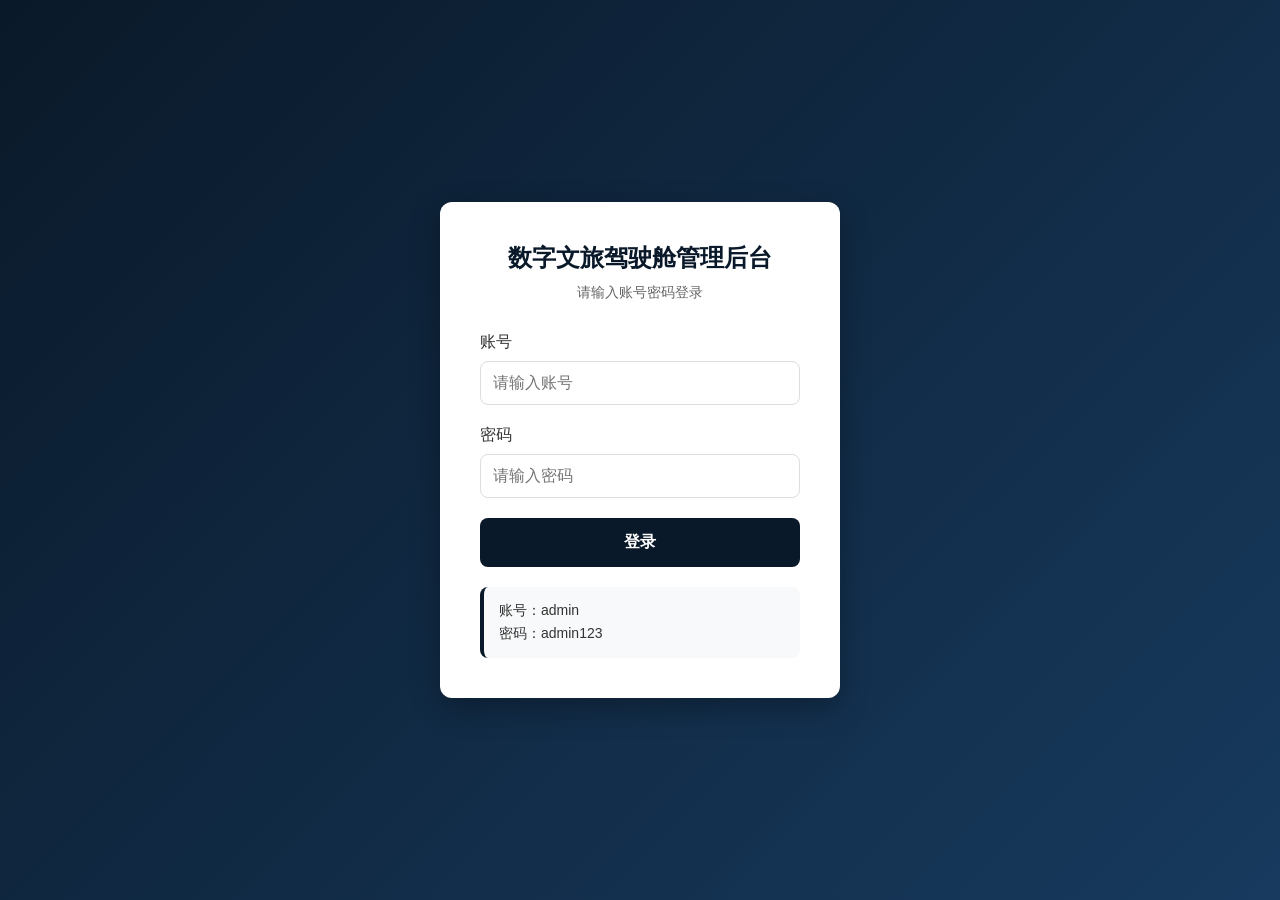
<file: login.html>
<!DOCTYPE html>
<html lang="zh-CN">
<head>
    <meta charset="UTF-8">
    <meta name="viewport" content="width=device-width, initial-scale=1.0">
    <title>登录 - 数字文旅驾驶舱管理后台</title>
    <link rel="stylesheet" href="admin-style.css">
</head>
<body>
    <div class="login-container">
        <div class="login-card">
            <div class="login-header">
                <h2>数字文旅驾驶舱管理后台</h2>
                <p>请输入账号密码登录</p>
            </div>
            <form id="login-form">
                <div class="form-group">
                    <label for="username">账号</label>
                    <input type="text" id="username" name="username" required placeholder="请输入账号">
                </div>
                <div class="form-group">
                    <label for="password">密码</label>
                    <input type="password" id="password" name="password" required placeholder="请输入密码">
                </div>
                <button type="submit" class="login-btn">登录</button>
            </form>
            <div class="login-hint">
                <p>账号：admin</p>
                <p>密码：admin123</p>
            </div>
        </div>
    </div>
    <script src="admin-script.js"></script>
</body>
</html>
</file>
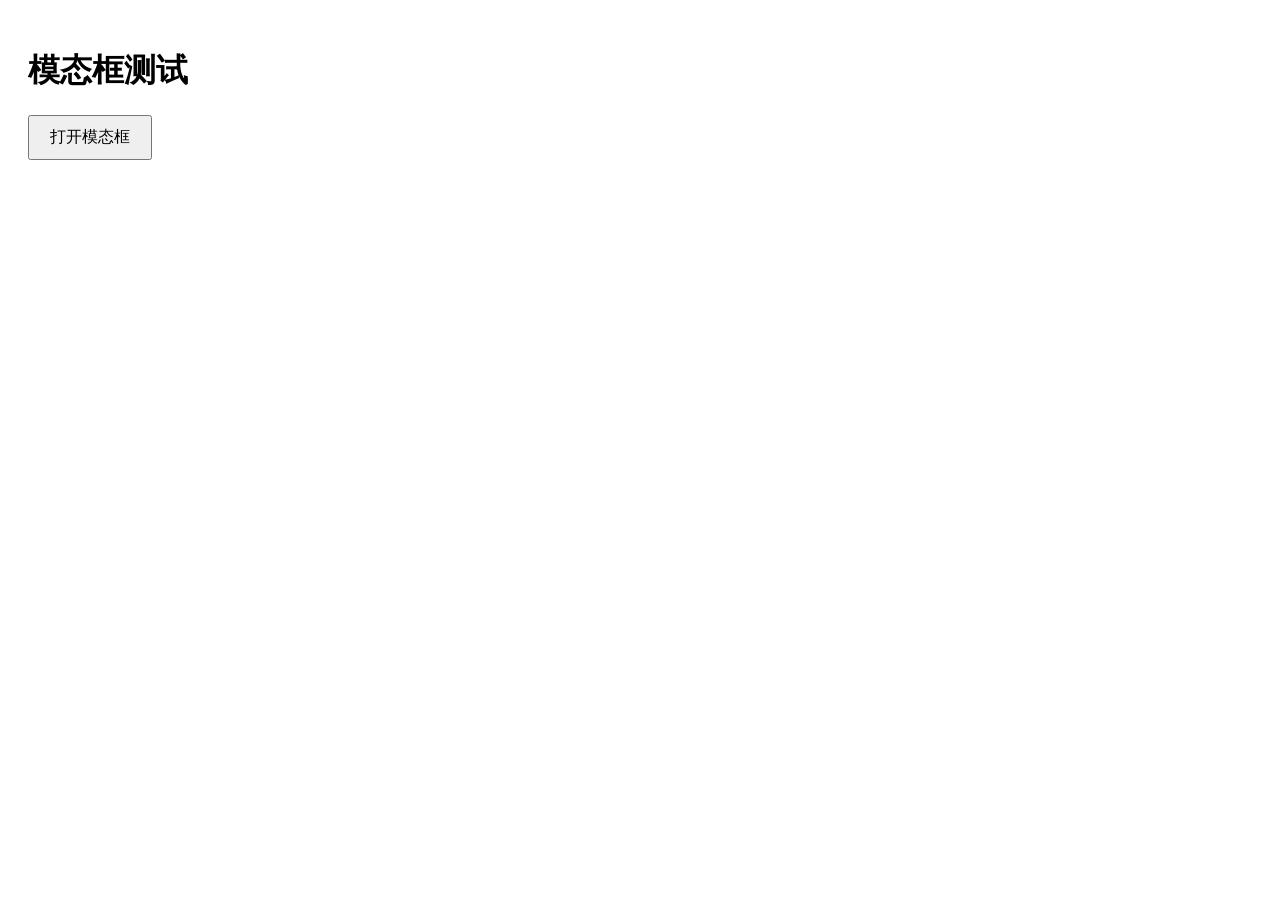
<file: test-modal.html>
<!DOCTYPE html>
<html lang="zh-CN">
<head>
    <meta charset="UTF-8">
    <meta name="viewport" content="width=device-width, initial-scale=1.0">
    <title>模态框测试</title>
    <style>
        body {
            font-family: Arial, sans-serif;
            padding: 20px;
        }
        .modal {
            display: none;
            position: fixed;
            z-index: 1000;
            left: 0;
            top: 0;
            width: 100%;
            height: 100%;
            overflow: auto;
            background-color: rgba(0, 0, 0, 0.5);
        }
        .modal-content {
            background-color: #fefefe;
            margin: 15% auto;
            padding: 20px;
            border: 1px solid #888;
            width: 80%;
            max-width: 500px;
        }
        .close {
            color: #aaa;
            float: right;
            font-size: 28px;
            font-weight: bold;
        }
        .close:hover {
            color: black;
            text-decoration: none;
            cursor: pointer;
        }
        button {
            padding: 10px 20px;
            font-size: 16px;
            cursor: pointer;
        }
    </style>
</head>
<body>
    <h1>模态框测试</h1>
    <button onclick="openModal()">打开模态框</button>

    <div id="myModal" class="modal">
        <div class="modal-content">
            <span class="close" onclick="closeModal()">&times;</span>
            <h2>测试模态框</h2>
            <p>这是一个测试模态框，用于验证模态框功能是否正常工作。</p>
        </div>
    </div>

    <script>
        function openModal() {
            console.log('Button clicked!');
            document.getElementById('myModal').style.display = 'block';
        }

        function closeModal() {
            document.getElementById('myModal').style.display = 'none';
        }

        window.onclick = function(event) {
            const modal = document.getElementById('myModal');
            if (event.target == modal) {
                closeModal();
            }
        }
    </script>
</body>
</html>
</file>
<file: admin-style.css>
/* 全局样式 */
* {
    margin: 0;
    padding: 0;
    box-sizing: border-box;
}

body {
    font-family: 'Segoe UI', Tahoma, Geneva, Verdana, sans-serif;
    background-color: #f0f2f5;
    color: #333;
    overflow-x: hidden;
}

/* 登录页面样式 */
.login-container {
    width: 100vw;
    height: 100vh;
    display: flex;
    justify-content: center;
    align-items: center;
    background: linear-gradient(135deg, #0a1929 0%, #173a5e 100%);
}

.login-card {
    background: white;
    border-radius: 12px;
    padding: 40px;
    box-shadow: 0 10px 30px rgba(0, 0, 0, 0.3);
    width: 400px;
    max-width: 90%;
}

.login-header {
    text-align: center;
    margin-bottom: 30px;
}

.login-header h2 {
    font-size: 24px;
    font-weight: 600;
    color: #0a1929;
    margin-bottom: 10px;
}

.login-header p {
    color: #666;
    font-size: 14px;
}

.login-hint {
    margin-top: 20px;
    padding: 15px;
    background-color: #f8f9fa;
    border-radius: 8px;
    border-left: 4px solid #0a1929;
}

.login-hint p {
    color: #333;
    font-size: 14px;
    margin-bottom: 5px;
}

.login-hint p:last-child {
    margin-bottom: 0;
}

.form-group {
    margin-bottom: 20px;
}

.form-group label {
    display: block;
    margin-bottom: 8px;
    font-weight: 500;
    color: #333;
}

.form-group input {
    width: 100%;
    padding: 12px;
    border: 1px solid #ddd;
    border-radius: 8px;
    font-size: 16px;
    transition: border-color 0.3s ease;
}

.form-group input:focus {
    outline: none;
    border-color: #64b5f6;
    box-shadow: 0 0 0 2px rgba(100, 181, 246, 0.2);
}

.login-btn {
    width: 100%;
    padding: 14px;
    background: #0a1929;
    color: white;
    border: none;
    border-radius: 8px;
    font-size: 16px;
    font-weight: 600;
    cursor: pointer;
    transition: background-color 0.3s ease;
}

.login-btn:hover {
    background: #173a5e;
}

/* 管理后台样式 */
.admin-container {
    display: flex;
    height: 100vh;
}

/* 侧边栏 */
.sidebar {
    width: 250px;
    background: #0a1929;
    color: white;
    padding: 20px;
    display: flex;
    flex-direction: column;
}

.sidebar-header {
    margin-bottom: 30px;
    padding-bottom: 20px;
    border-bottom: 1px solid rgba(255, 255, 255, 0.1);
}

.sidebar-header h3 {
    font-size: 18px;
    font-weight: 600;
}

.sidebar-nav {
    flex: 1;
}

.nav-item {
    margin-bottom: 10px;
}

.nav-item a {
    display: block;
    padding: 12px 15px;
    color: #e6f1ff;
    text-decoration: none;
    border-radius: 8px;
    transition: all 0.3s ease;
}

.nav-item a:hover {
    background: rgba(100, 181, 246, 0.2);
    color: #64b5f6;
}

.nav-item.active a {
    background: rgba(100, 181, 246, 0.3);
    color: #64b5f6;
}

/* 主内容区 */
.main-content {
    flex: 1;
    display: flex;
    flex-direction: column;
    overflow: hidden;
}

/* 顶部导航栏 */
.top-nav {
    background: white;
    padding: 15px 20px;
    box-shadow: 0 2px 10px rgba(0, 0, 0, 0.1);
    display: flex;
    justify-content: space-between;
    align-items: center;
}

.top-nav h2 {
    font-size: 18px;
    font-weight: 600;
    color: #333;
}

.user-info {
    display: flex;
    align-items: center;
    gap: 10px;
}

.user-info span {
    font-size: 14px;
    color: #666;
}

.logout-btn {
    padding: 8px 16px;
    background: #f44336;
    color: white;
    border: none;
    border-radius: 4px;
    font-size: 14px;
    cursor: pointer;
    transition: background-color 0.3s ease;
}

.logout-btn:hover {
    background: #d32f2f;
}

/* 内容区域 */
.content-area {
    flex: 1;
    padding: 20px;
    overflow-y: auto;
    background: #f5f7fa;
}

/* 页面标题 */
.page-title {
    font-size: 24px;
    font-weight: 600;
    color: #333;
    margin-bottom: 20px;
}

/* 卡片样式 */
.card {
    background: white;
    border-radius: 12px;
    padding: 20px;
    box-shadow: 0 2px 10px rgba(0, 0, 0, 0.05);
    margin-bottom: 20px;
}

.card-header {
    display: flex;
    justify-content: space-between;
    align-items: center;
    margin-bottom: 20px;
    padding-bottom: 15px;
    border-bottom: 1px solid #eee;
}

.card-header h3 {
    font-size: 18px;
    font-weight: 600;
    color: #333;
}

/* 按钮样式 */
.btn {
    padding: 10px 20px;
    border: none;
    border-radius: 6px;
    font-size: 14px;
    font-weight: 500;
    cursor: pointer;
    transition: all 0.3s ease;
}

.btn-primary {
    background: #0a1929;
    color: white;
}

.btn-primary:hover {
    background: #173a5e;
}

.btn-secondary {
    background: #6c757d;
    color: white;
}

.btn-secondary:hover {
    background: #5a6268;
}

.btn-success {
    background: #28a745;
    color: white;
}

.btn-success:hover {
    background: #218838;
}

.btn-danger {
    background: #dc3545;
    color: white;
}

.btn-danger:hover {
    background: #c82333;
}

/* 表单样式 */
.form-container {
    max-width: 600px;
}

.form-row {
    display: flex;
    gap: 20px;
    margin-bottom: 20px;
}

.form-col {
    flex: 1;
}

/* 表格样式 */
.data-table {
    width: 100%;
    border-collapse: collapse;
    font-size: 14px;
}

.data-table th {
    background: #f8f9fa;
    padding: 12px;
    text-align: left;
    font-weight: 600;
    color: #333;
    border-bottom: 2px solid #dee2e6;
}

.data-table td {
    padding: 12px;
    border-bottom: 1px solid #dee2e6;
    color: #333;
}

.data-table tr:hover {
    background: #f8f9fa;
}

/* 操作按钮组 */
.action-buttons {
    display: flex;
    gap: 10px;
}

.action-btn {
    padding: 6px 12px;
    border: none;
    border-radius: 4px;
    font-size: 12px;
    cursor: pointer;
    transition: all 0.3s ease;
}

/* 模态框样式 */
.modal {
    position: fixed;
    top: 0;
    left: 0;
    width: 100%;
    height: 100%;
    background: rgba(0, 0, 0, 0.5);
    display: flex;
    justify-content: center;
    align-items: center;
    z-index: 1000;
    opacity: 0;
    visibility: hidden;
    transition: all 0.3s ease;
}

.modal.active {
    opacity: 1;
    visibility: visible;
}

.modal-content {
    background: white;
    border-radius: 12px;
    padding: 30px;
    width: 500px;
    max-width: 90%;
    max-height: 80vh;
    overflow-y: auto;
    transform: translateY(-20px);
    transition: transform 0.3s ease;
}

.modal.active .modal-content {
    transform: translateY(0);
}

.modal-header {
    display: flex;
    justify-content: space-between;
    align-items: center;
    margin-bottom: 20px;
    padding-bottom: 15px;
    border-bottom: 1px solid #eee;
}

.modal-header h3 {
    font-size: 18px;
    font-weight: 600;
    color: #333;
}

.close-btn {
    background: none;
    border: none;
    font-size: 24px;
    cursor: pointer;
    color: #666;
}

.modal-footer {
    display: flex;
    justify-content: flex-end;
    gap: 10px;
    margin-top: 20px;
    padding-top: 15px;
    border-top: 1px solid #eee;
}

/* 专题看板样式 */
.dashboard-grid {
    display: grid;
    grid-template-columns: repeat(auto-fit, minmax(300px, 1fr));
    gap: 20px;
    margin-bottom: 30px;
}

.dashboard-card {
    background: white;
    border-radius: 12px;
    padding: 20px;
    box-shadow: 0 2px 10px rgba(0, 0, 0, 0.05);
}

.dashboard-card h4 {
    font-size: 16px;
    font-weight: 600;
    color: #333;
    margin-bottom: 15px;
}

.chart-container {
    height: 200px;
    position: relative;
}

/* 响应式设计 */
@media (max-width: 768px) {
    .admin-container {
        flex-direction: column;
    }
    
    .sidebar {
        width: 100%;
        height: auto;
        padding: 15px;
    }
    
    .sidebar-nav {
        display: flex;
        gap: 10px;
        overflow-x: auto;
    }
    
    .nav-item {
        white-space: nowrap;
        margin-bottom: 0;
    }
    
    .form-row {
        flex-direction: column;
    }
    
    .dashboard-grid {
        grid-template-columns: 1fr;
    }
}
</file>
